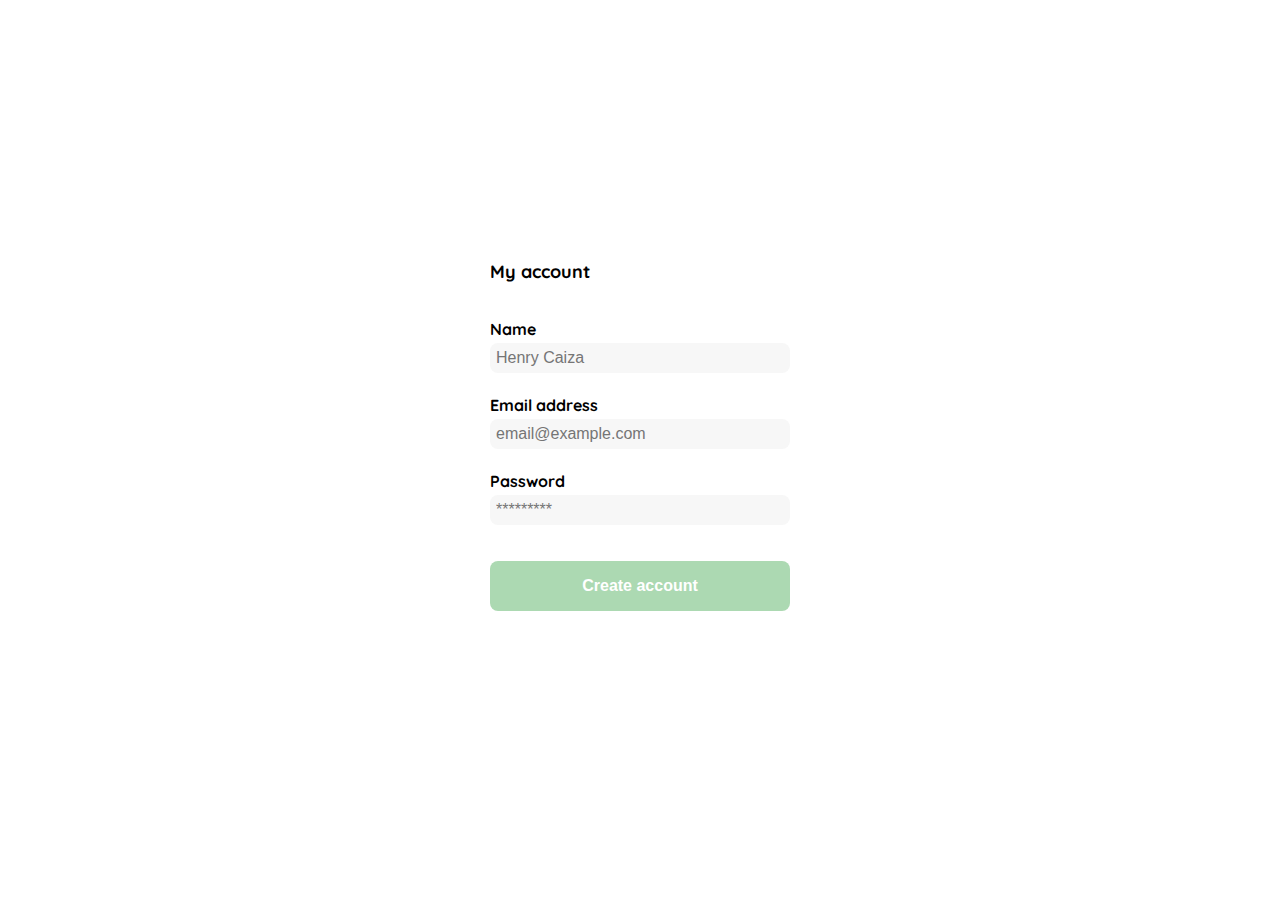
<file: create_account.html>
<!DOCTYPE html>
<html lang="en">

<head>
    <meta charset="UTF-8">
    <meta http-equiv="X-UA-Compatible" content="IE=edge">
    <meta name="viewport" content="width=device-width, initial-scale=1.0">
    <title>Shopify</title>
    <link rel="stylesheet" href="css/style.css">
    <link rel="preconnect" href="https://fonts.googleapis.com">
    <link rel="preconnect" href="https://fonts.gstatic.com" crossorigin>
    <link
        href="https://fonts.googleapis.com/css2?family=Comfortaa:wght@300;400&family=DM+Sans:wght@400;500;700&family=Quicksand:wght@300;500;700&display=swap"
        rel="stylesheet">
</head>

<body>
    <div class="login">
        <div class="form-container3">

            <h1 class="title2">My account</h1>
            <form class="form2" action="/">
                <div>
                    <label for="name">Name</label>
                    <input class="input input-name" type="text" id="name" placeholder="Henry Caiza">

                    <label for="email">Email address</label>
                    <input class="input input-email2" type="text" id="email" placeholder="email@example.com">

                    <label for="new-password">Password</label>
                    <input class="input input-password2" type="password" id="new-password" placeholder="*********">
                </div>


                <input class="primary-button login-button" type="submit" value="Create account">
            </form>
        </div>
    </div>

</body>

</html>
</file>
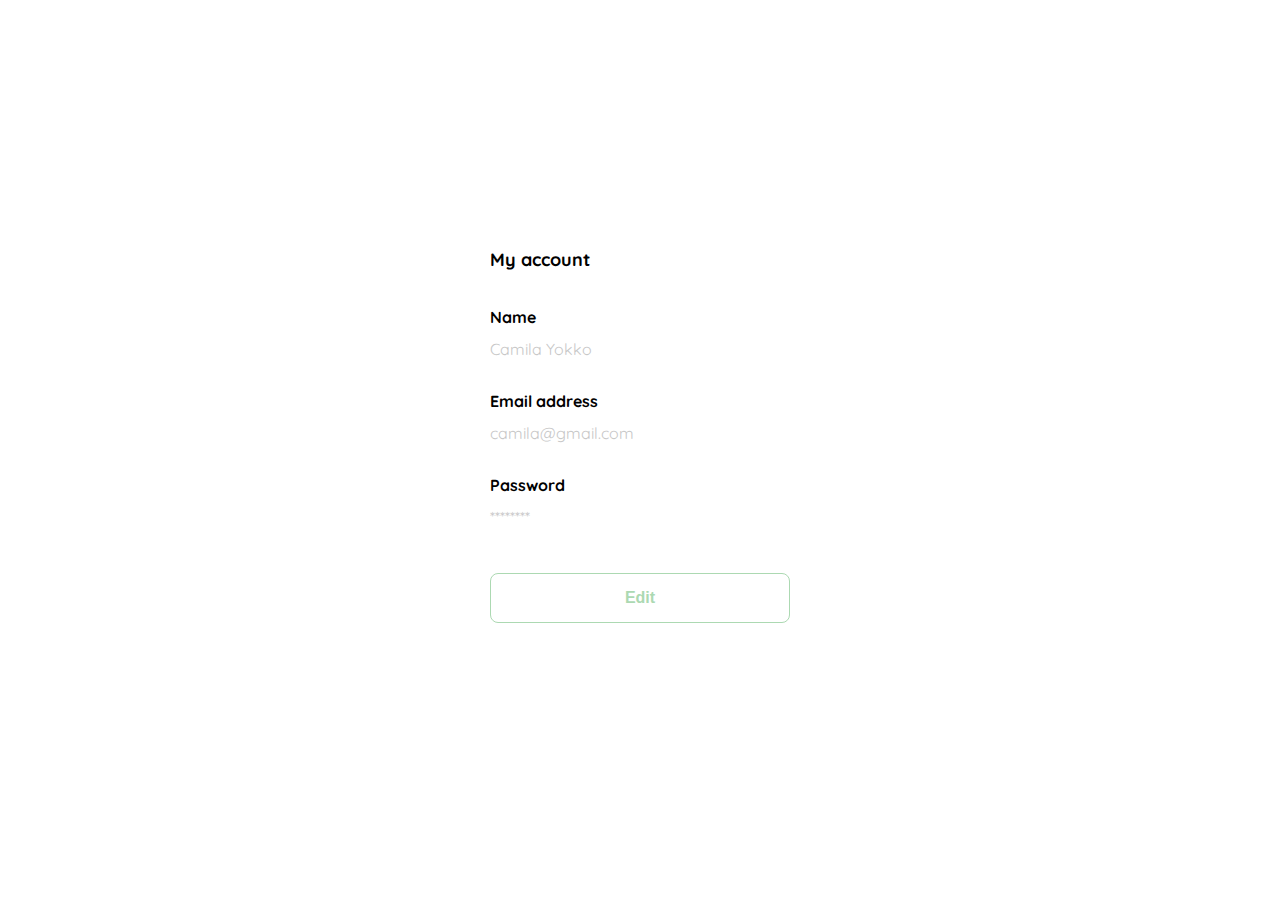
<file: edit_account.html>
<!DOCTYPE html>
<html lang="en">

<head>
    <meta charset="UTF-8">
    <meta http-equiv="X-UA-Compatible" content="IE=edge">
    <meta name="viewport" content="width=device-width, initial-scale=1.0">
    <title>Shopify</title>
    <link rel="stylesheet" href="css/style.css">
    <link rel="preconnect" href="https://fonts.googleapis.com">
    <link rel="preconnect" href="https://fonts.gstatic.com" crossorigin>
    <link
        href="https://fonts.googleapis.com/css2?family=Comfortaa:wght@300;400&family=DM+Sans:wght@400;500;700&family=Quicksand:wght@300;500;700&display=swap"
        rel="stylesheet">
</head>

<body>
    <div class="login">
        <div class="form-container3">

            <h1 class="title2">My account</h1>
            <form class="form2" action="/">
                <div>
                    <label for="name">Name</label>
                    <p class="value">Camila Yokko</p>

                    <label for="email">Email address</label>
                    <p class="value">camila@gmail.com</p>

                    <label for="new-password">Password</label>
                    <p class="value">********</p>
                </div>


                <input class="secondary-button login-button" type="submit" value="Edit">
            </form>
        </div>
    </div>

</body>

</html>
</file>
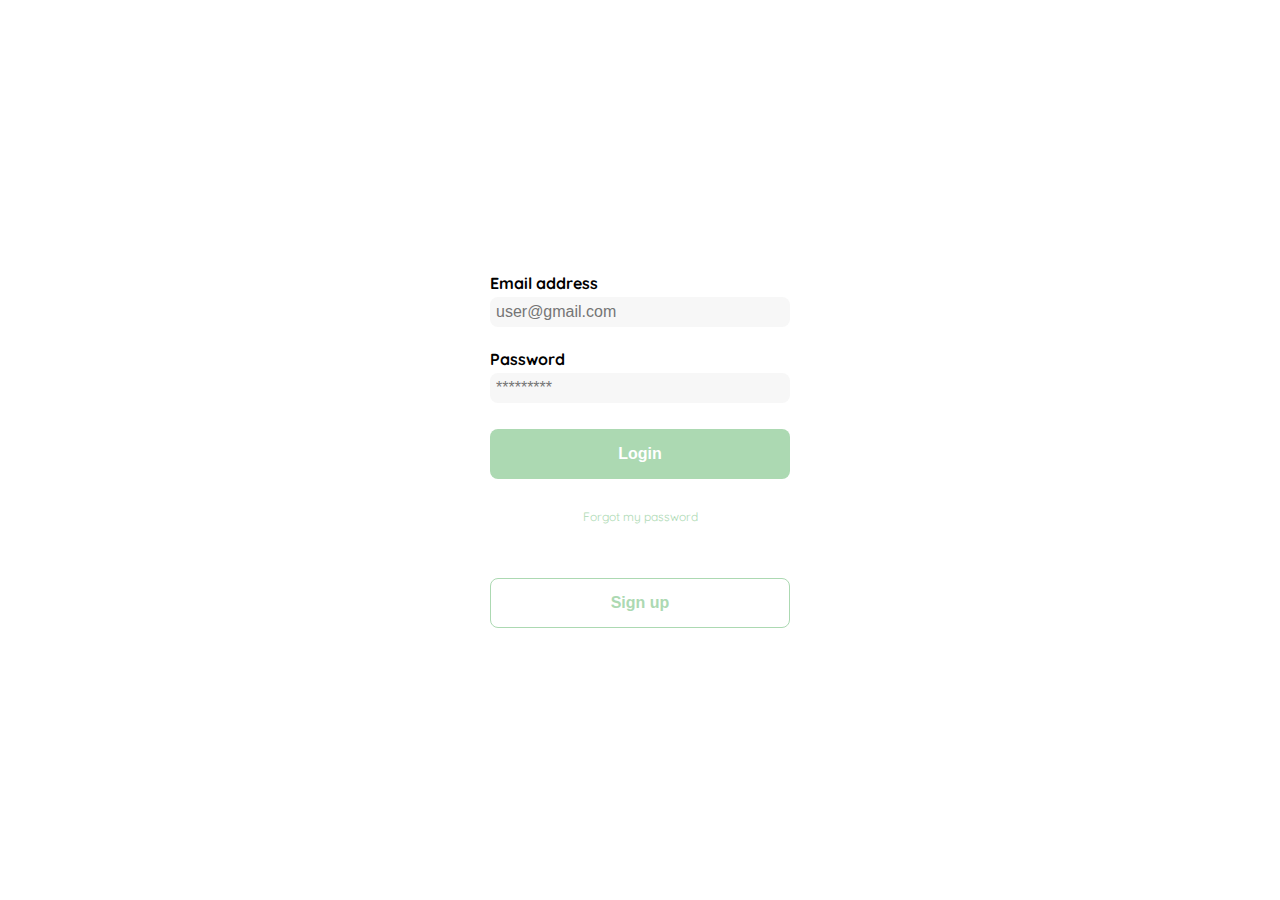
<file: login.html>
<!DOCTYPE html>
<html lang="en">

<head>
    <meta charset="UTF-8">
    <meta http-equiv="X-UA-Compatible" content="IE=edge">
    <meta name="viewport" content="width=device-width, initial-scale=1.0">
    <title>Shopify</title>
    <link rel="stylesheet" href="css/style.css">
    <link rel="preconnect" href="https://fonts.googleapis.com">
    <link rel="preconnect" href="https://fonts.gstatic.com" crossorigin>
    <link
        href="https://fonts.googleapis.com/css2?family=Comfortaa:wght@300;400&family=DM+Sans:wght@400;500;700&family=Quicksand:wght@300;500;700&display=swap"
        rel="stylesheet">
</head>

<body>
    <div class="login">
        <div class="form-container">
            <img class="logo" src="assets/logos/logo_yard_sale.svg" alt="">
            <form class="form" action="/">
                <label class="label" for="email">Email address</label>
                <input class="input input-email" type="text" id="email" placeholder="user@gmail.com">

                <label class="label" for="password">Password</label>
                <input class="input input-password" type="password" id="password" placeholder="*********">

                <input class="primary-button login-button" type="submit" value="Login">

                <a href="/">Forgot my password</a>
            </form>
            <button class="secondary-button signup-button">Sign up</button>
        </div>
    </div>

</body>

</html>
</file>
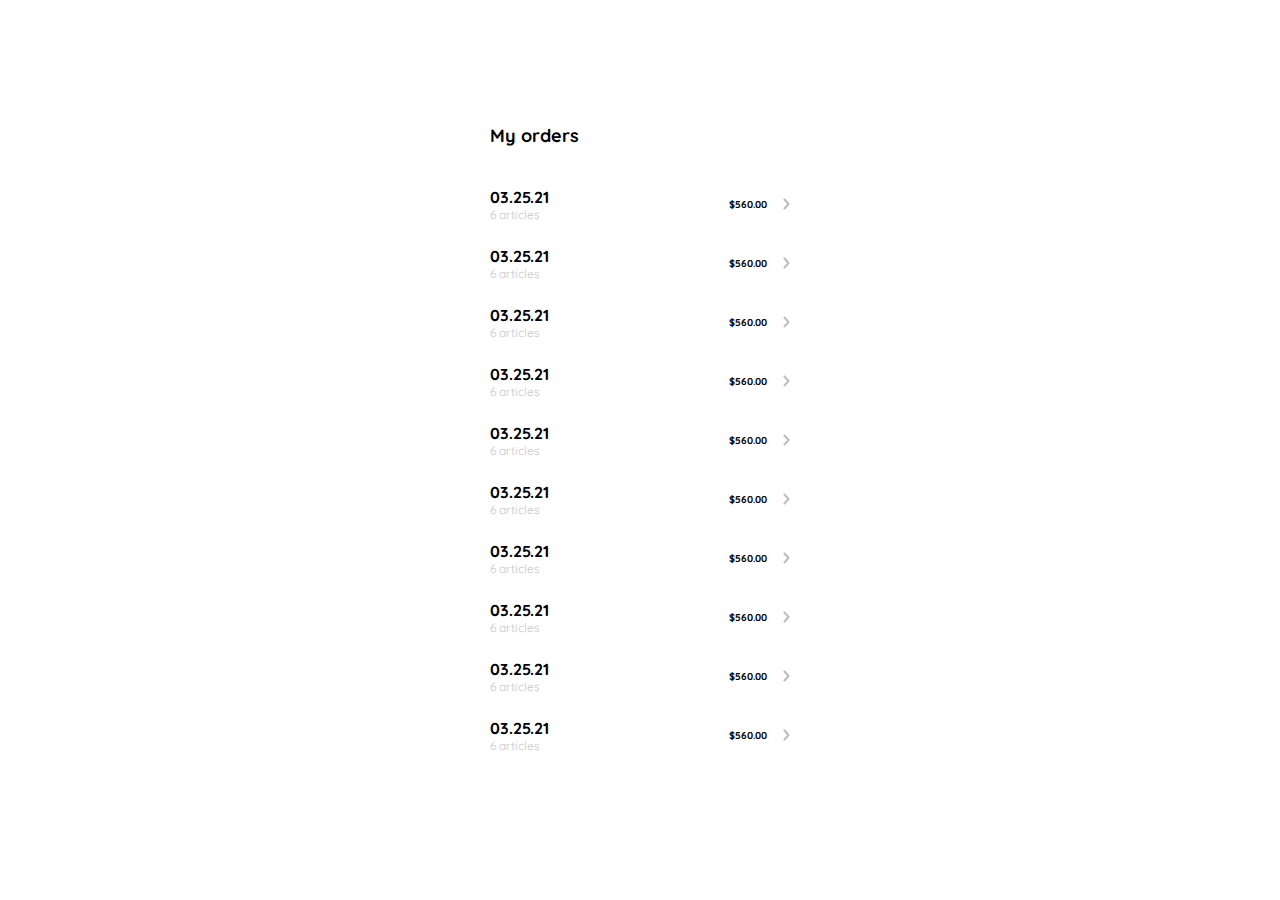
<file: my_orden.html>
<!DOCTYPE html>
<html lang="en">

<head>
    <meta charset="UTF-8">
    <meta http-equiv="X-UA-Compatible" content="IE=edge">
    <meta name="viewport" content="width=device-width, initial-scale=1.0">
    <title>Shopify</title>
    <link rel="stylesheet" href="css/style.css">
    <link rel="preconnect" href="https://fonts.googleapis.com">
    <link rel="preconnect" href="https://fonts.gstatic.com" crossorigin>
    <link
        href="https://fonts.googleapis.com/css2?family=Comfortaa:wght@300;400&family=DM+Sans:wght@400;500;700&family=Quicksand:wght@300;500;700&display=swap"
        rel="stylesheet">
</head>

<body>
    <div class="my-order">
        <div class="my-order-container">
            <h1 class="title-order">My orders</h1>
            <div class="my-order-content">
                <div class="order2">
                    <p>
                        <span>03.25.21</span>
                        <span>6 articles</span>
                    </p>
                    <p>$560.00</p>
                    <img src="assets/icons/flechita.svg" alt="arrow">
                </div>
                <div class="order2">
                    <p>
                        <span>03.25.21</span>
                        <span>6 articles</span>
                    </p>
                    <p>$560.00</p>
                    <img src="assets/icons/flechita.svg" alt="arrow">
                </div>
                <div class="order2">
                    <p>
                        <span>03.25.21</span>
                        <span>6 articles</span>
                    </p>
                    <p>$560.00</p>
                    <img src="assets/icons/flechita.svg" alt="arrow">
                </div>
                <div class="order2">
                    <p>
                        <span>03.25.21</span>
                        <span>6 articles</span>
                    </p>
                    <p>$560.00</p>
                    <img src="assets/icons/flechita.svg" alt="arrow">
                </div>
                <div class="order2">
                    <p>
                        <span>03.25.21</span>
                        <span>6 articles</span>
                    </p>
                    <p>$560.00</p>
                    <img src="assets/icons/flechita.svg" alt="arrow">
                </div>
                <div class="order2">
                    <p>
                        <span>03.25.21</span>
                        <span>6 articles</span>
                    </p>
                    <p>$560.00</p>
                    <img src="assets/icons/flechita.svg" alt="arrow">
                </div>
                <div class="order2">
                    <p>
                        <span>03.25.21</span>
                        <span>6 articles</span>
                    </p>
                    <p>$560.00</p>
                    <img src="assets/icons/flechita.svg" alt="arrow">
                </div>
                <div class="order2">
                    <p>
                        <span>03.25.21</span>
                        <span>6 articles</span>
                    </p>
                    <p>$560.00</p>
                    <img src="assets/icons/flechita.svg" alt="arrow">
                </div>
                <div class="order2">
                    <p>
                        <span>03.25.21</span>
                        <span>6 articles</span>
                    </p>
                    <p>$560.00</p>
                    <img src="assets/icons/flechita.svg" alt="arrow">
                </div>
                <div class="order2">
                    <p>
                        <span>03.25.21</span>
                        <span>6 articles</span>
                    </p>
                    <p>$560.00</p>
                    <img src="assets/icons/flechita.svg" alt="arrow">
                </div>
            </div>
        </div>
    </div>
</body>

</html>
</file>
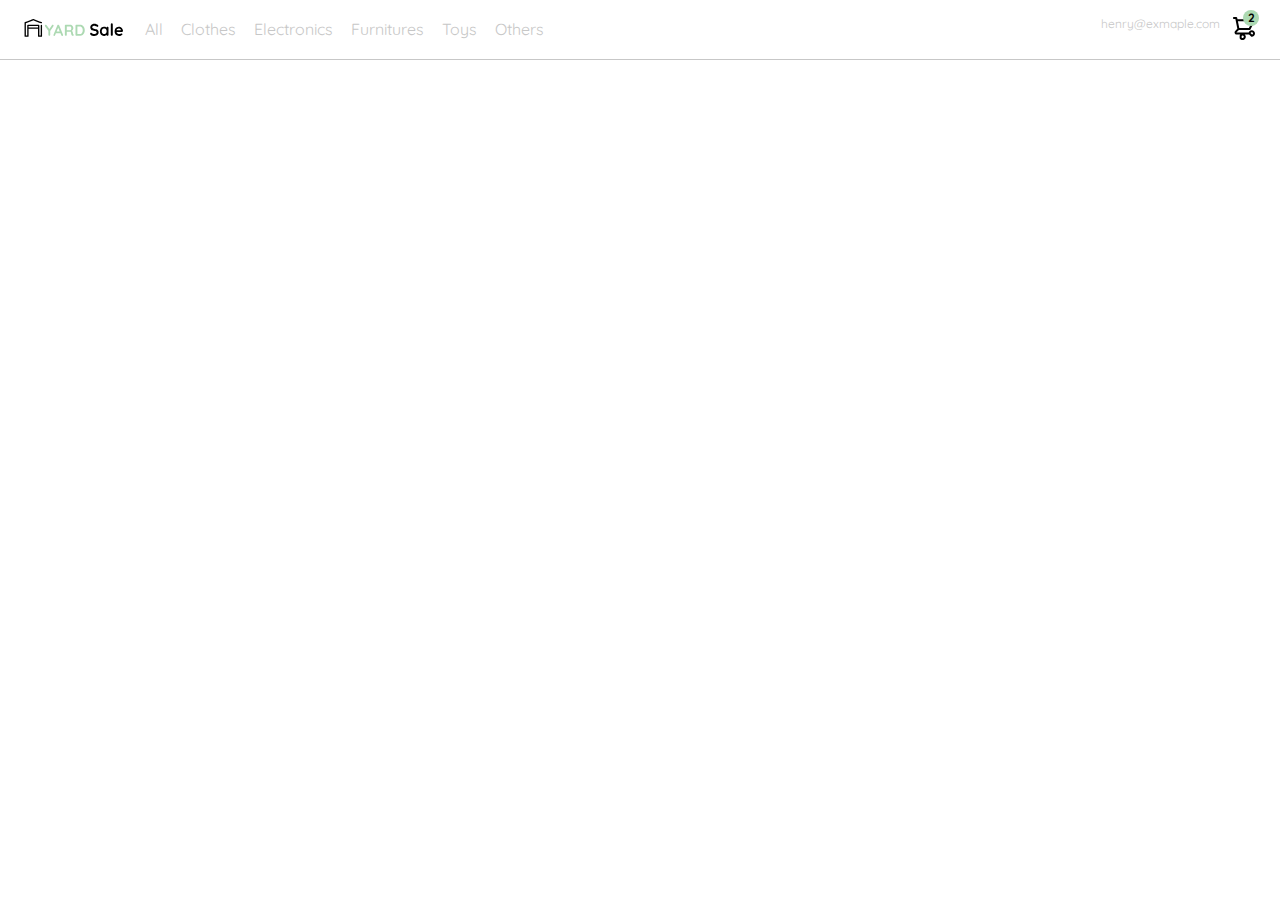
<file: navbar.html>
<!DOCTYPE html>
<html lang="en">

<head>
    <meta charset="UTF-8">
    <meta http-equiv="X-UA-Compatible" content="IE=edge">
    <meta name="viewport" content="width=device-width, initial-scale=1.0">
    <title>Shopify</title>
    <link rel="stylesheet" href="css/style.css">
    <link rel="preconnect" href="https://fonts.googleapis.com">
    <link rel="preconnect" href="https://fonts.gstatic.com" crossorigin>
    <link
        href="https://fonts.googleapis.com/css2?family=Comfortaa:wght@300;400&family=DM+Sans:wght@400;500;700&family=Quicksand:wght@300;500;700&display=swap"
        rel="stylesheet">
</head>

<body>
    <nav class="navbar">
        <img class="menu" src="assets/icons/icon_menu.svg" alt="">
        <div class="navbar-left">
            <img class="logo3" src="assets/logos/logo_yard_sale.svg" alt="">
            <ul>
                <li>
                    <a href="/">All</a>
                </li>
                <li>
                    <a href="/">Clothes</a>
                </li>
                <li>
                    <a href="/">Electronics</a>
                </li>
                <li>
                    <a href="/">Furnitures</a>
                </li>
                <li>
                    <a href="/">Toys</a>
                </li>
                <li>
                    <a href="/">Others</a>
                </li>
            </ul>
        </div>
        <div class="navbar-right">
            <ul>
                <li class="navbar-email">henry@exmaple.com</li>
                <li class="navbar-shopping-cart">
                    <img src="assets/icons/icon_shopping_cart.svg" alt="shopping cart">
                    <div>2</div>
                </li>
            </ul>

        </div>
    </nav>
</body>

</html>
</file>
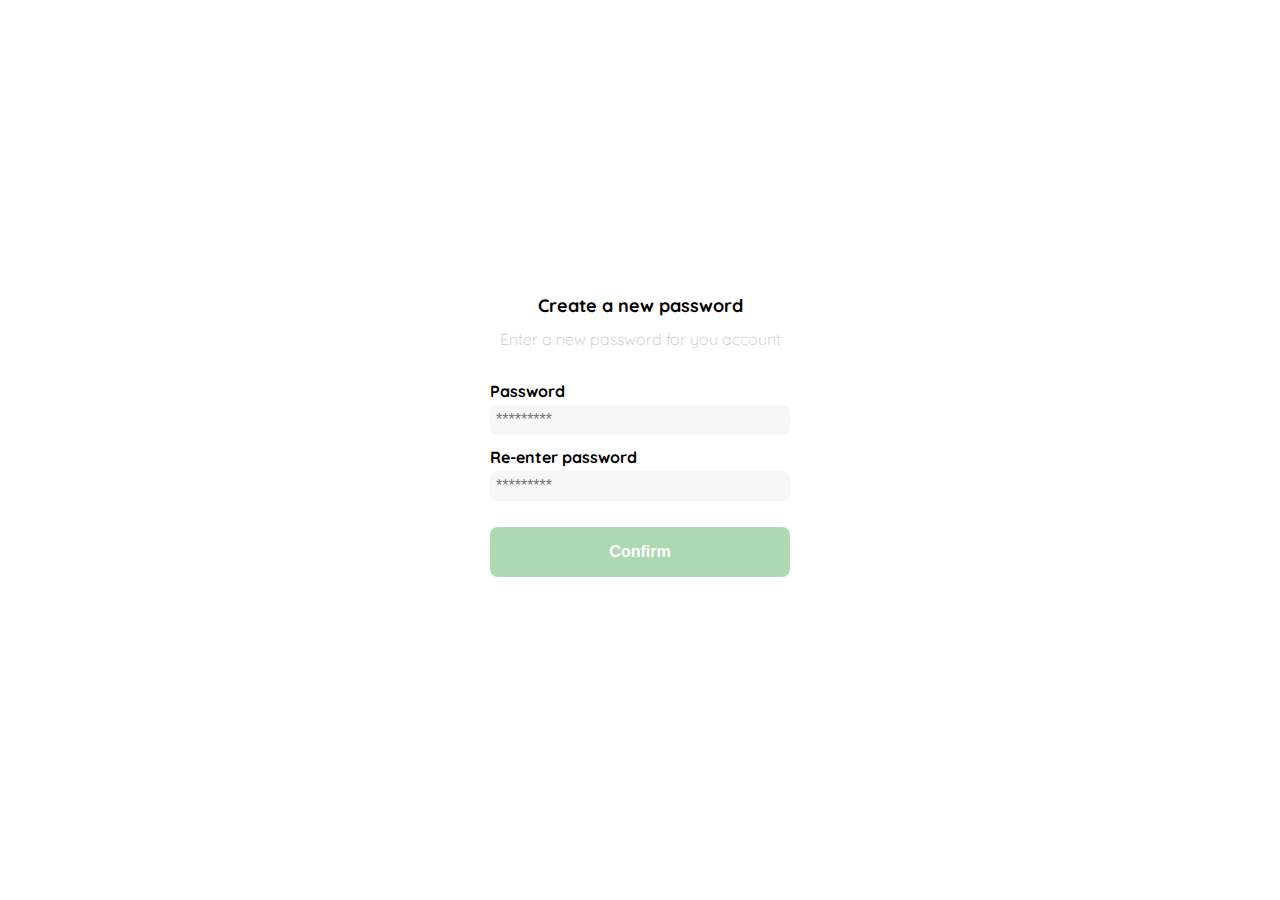
<file: new_password.html>
<!DOCTYPE html>
<html lang="en">

<head>
    <meta charset="UTF-8">
    <meta http-equiv="X-UA-Compatible" content="IE=edge">
    <meta name="viewport" content="width=device-width, initial-scale=1.0">
    <title>Shopify</title>
    <link rel="stylesheet" href="css/style.css">
    <link rel="preconnect" href="https://fonts.googleapis.com">
    <link rel="preconnect" href="https://fonts.gstatic.com" crossorigin>
    <link
        href="https://fonts.googleapis.com/css2?family=Comfortaa:wght@300;400&family=DM+Sans:wght@400;500;700&family=Quicksand:wght@300;500;700&display=swap"
        rel="stylesheet">
</head>

<body>
    <div class="login">
        <div class="form-container">
            <img class="logo" src="assets/logos/logo_yard_sale.svg" alt="">
            <h1 class="title">Create a new password</h1>
            <p class="subtitle">Enter a new password for you account</p>
            <form class="form" action="/">
                <label for="password">Password</label>
                <input class="input input-password" type="password" id="password" placeholder="*********">

                <label for="new-password">Re-enter password</label>
                <input class="input input-password" type="password" id="new-password" placeholder="*********">

                <input class="primary-button login-button" type="submit" value="Confirm">
            </form>
        </div>
    </div>

</body>

</html>
</file>
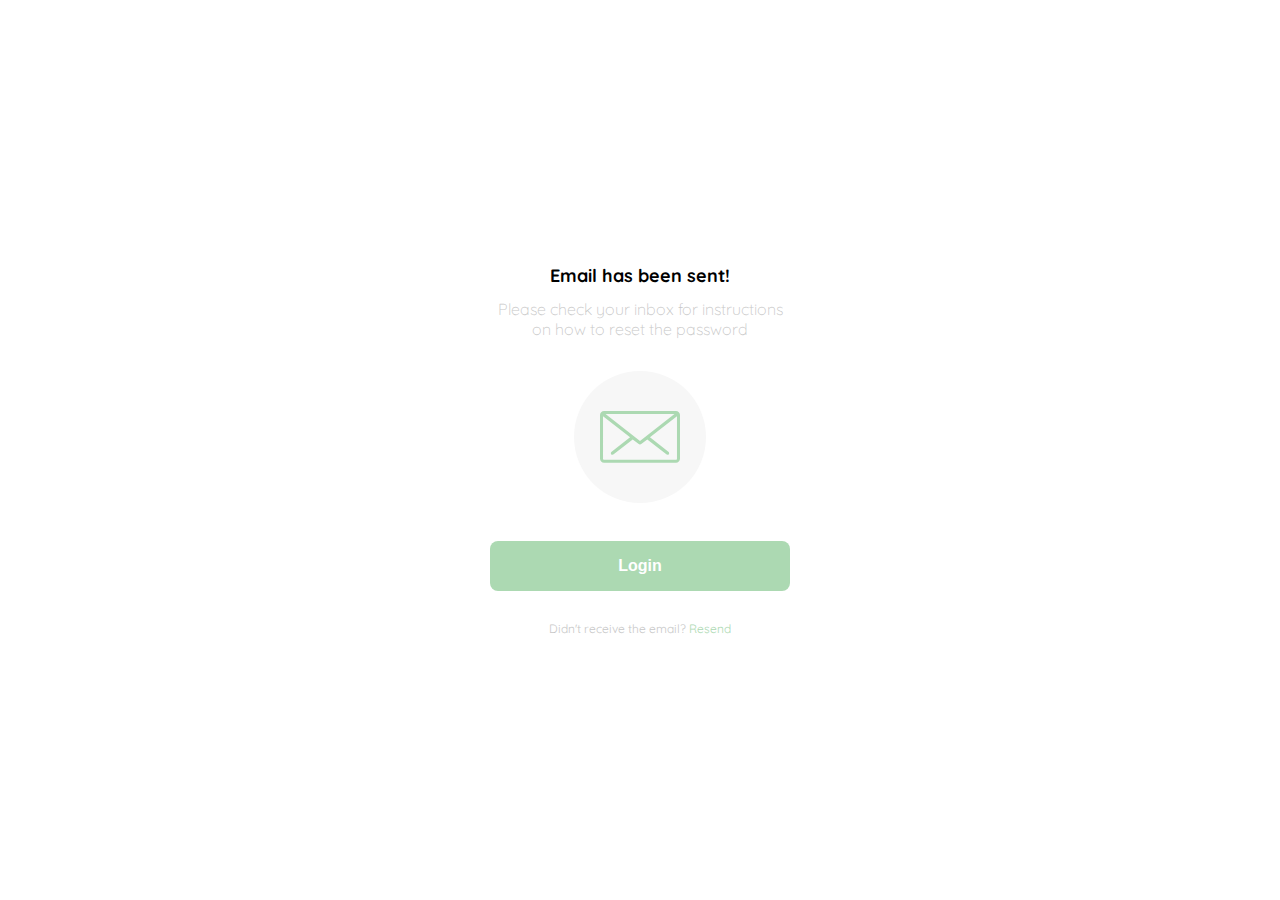
<file: password_recovery2.html>
<!DOCTYPE html>
<html lang="en">

<head>
    <meta charset="UTF-8">
    <meta http-equiv="X-UA-Compatible" content="IE=edge">
    <meta name="viewport" content="width=device-width, initial-scale=1.0">
    <title>Shopify</title>
    <link rel="stylesheet" href="css/style.css">
    <link rel="preconnect" href="https://fonts.googleapis.com">
    <link rel="preconnect" href="https://fonts.gstatic.com" crossorigin>
    <link
        href="https://fonts.googleapis.com/css2?family=Comfortaa:wght@300;400&family=DM+Sans:wght@400;500;700&family=Quicksand:wght@300;500;700&display=swap"
        rel="stylesheet">
</head>

<body>
    <div class="login">
        <div class="form-container-2">
            <img class="logo" src="assets/logos/logo_yard_sale.svg" alt="">
            <h1 class="title">Email has been sent!</h1>
            <p class="subtitle">Please check your inbox for instructions on how to reset the password</p>
            <div class="email-image">
                <img src="./assets/icons/email.svg" alt="">
            </div>

            <button class="primary-button login-button">Login</button>
            <p class="resend">
                <span>Didn't receive the email?</span>
                <a href="/">Resend</a>
            </p>
        </div>
    </div>

</body>

</html>
</file>
<file: css/style.css>
:root {
    --very-light-pink: #C7C7C7;
    --text-input-field: #F7F7F7;
    --hospital-green: #ACD9B2;
    --dark: #232830;
    --white: #FFFFFF;
    --black: #000000;

    --sm: 1.2rem;
    --md: 1.6rem;
    --lg: 1.8rem;
}

* {
    box-sizing: border-box;
    margin: 0;
    padding: 0;
}

html {
    font-size: 62.5%;
}

body {
    font-family: 'Quicksand', sans-serif;
}

.cards-container {
    display: grid;
    grid-template-columns: repeat(auto-fill, 240px);
    gap: 25px;
    place-content: center;
}

.product-card img {
    width: 240px;
    height: 240px;
    border-radius: 20px;
    object-fit: cover;
}

.product-card figure img {
    width: 35px;
    height: 35px;
}

.product-info {
    display: flex;
    justify-content: space-between;
    align-items: center;
    margin-top: 8px;
}

.product-info div p:nth-child(1) {
    font-weight: bold;
    font-size: var(--md);
    margin-top: 0;
    margin-bottom: 4px;
}

.product-info div p:nth-child(2) {
    font-size: var(--sm);
    margin-top: 0;
    margin-bottom: 0;
    color: var(--very-light-pink);
}

.login {
    width: 100%;
    height: 100vh;
    display: grid;
    place-items: center;
}

.form-container {
    display: grid;
    grid-template-rows: auto 1fr auto;
    width: 300px;
}

.form-container-2 {
    display: grid;
    grid-template-rows: auto 1fr auto;
    width: 300px;
    justify-items: center;
}

.form-container3 {
    display: grid;
    grid-template-rows: auto 1fr auto;
    width: 300px;
}

.logo {
    width: 150px;
    margin-bottom: 48px;
    justify-self: center;
    display: none;
}

.logo-2 {
    width: 150px;
    margin-bottom: 48px;
    margin-top: 50px;
    justify-self: center;
    display: none;
}

.title {
    font-size: var(--lg);
    margin-bottom: 12px;
    text-align: center;
}

.title2 {
    font-size: var(--lg);
    margin-bottom: 36px;
    text-align: start;
}

.subtitle {
    color: var(--very-light-pink);
    font-size: var(--md);
    font-weight: 300;
    margin-top: 0;
    margin-bottom: 32px;
    text-align: center;
}

.form {
    display: flex;
    flex-direction: column;
}

.form2 {
    display: flex;
    flex-direction: column;
}

.form2 div {
    display: flex;
    flex-direction: column;
}

.form a,
.form2 a {
    color: var(--hospital-green);
    font-size: var(--sm);
    text-align: center;
    text-decoration: none;
    margin-bottom: 54px;
}

label {
    font-size: var(--md);
    font-weight: bold;
    margin-bottom: 4px;
}

.input {
    background-color: var(--text-input-field);
    border: none;
    border-radius: 8px;
    height: 30px;
    font-size: var(--md);
    padding: 6px;
    margin-bottom: 12px;
}

.input-email {
    margin-bottom: 22px;
}

.input-name,
.input-email2,
.input-password2 {
    margin-bottom: 22px;
}

.primary-button {
    background-color: var(--hospital-green);
    border-radius: 8px;
    border: none;
    color: var(--white);
    width: 100%;
    cursor: pointer;
    font-size: var(--md);
    font-weight: bold;
    height: 50px;

}

.secondary-button {
    background-color: var(--white);
    border-radius: 8px;
    border: 1px solid var(--hospital-green);
    color: var(--hospital-green);
    width: 100%;
    cursor: pointer;
    font-size: var(--md);
    font-weight: bold;
    height: 50px;

}

.login-button {
    margin-top: 14px;
    margin-bottom: 30px;
}

.email-image {
    width: 132px;
    height: 132px;
    border-radius: 50%;
    background-color: var(--text-input-field);
    display: flex;
    justify-content: center;
    align-items: center;
    margin-bottom: 24px;
}

.email-image img {
    width: 80px;
}

.resend {
    font-size: var(--sm);
}

.resend span {
    color: var(--very-light-pink)
}

.resend a {
    color: var(--hospital-green);
    text-decoration: none;
}

.value {
    color: var(--very-light-pink);
    font-size: var(--md);
    margin: 8px 0 32px 0;
}

.my-order {
    width: 100%;
    height: 100vh;
    display: grid;
    place-items: center;
}

.order {
    display: grid;
    grid-template-columns: auto 1fr;
    gap: 16px;
    align-items: center;
    background-color: var(--text-input-field);
    margin-bottom: 24px;
    border-radius: 8px;
    padding: 12px 24px;
}

.order2 {
    display: grid;
    grid-template-columns: auto 1fr auto;
    gap: 16px;
    align-items: center;
    margin-bottom: 24px;
}

.order p:nth-child(1),
.order2 p:nth-child(1) {
    display: flex;
    flex-direction: column;
}

.order p:nth-child(2),
.order2 p:nth-child(2) {
    text-align: end;
    font-weight: bold;
}

.order p span:nth-child(1),
.order2 p span:nth-child(1) {
    font-size: var(--md);
    font-weight: bold;
}

.order p span:nth-child(2),
.order2 p span:nth-child(2) {
    font-size: var(--sm);
    color: var(--very-light-pink);
}

.title-order {
    font-size: var(--lg);
    margin-bottom: 40px;
}

.my-order-container {
    display: grid;
    grid-template-rows: auto 1fr auto;
    width: 300px;
}

.my-order-content {
    display: flex;
    flex-direction: column;
}

.shopping-cart {
    display: grid;
    grid-template-columns: auto 1fr auto auto;
    gap: 16px;
    align-items: center;
    margin-bottom: 24px;
    font-size: var(--md);
}

.shopping-cart figure img {
    width: 70px;
    height: 70px;
    border-radius: 20px;
    object-fit: cover;
}

.shopping-cart p:nth-child(2) {
    color: var(--very-light-pink);
}

.shopping-cart p:nth-child(3) {
    font-size: var(--md);
    font-weight: bold;
}

.menu {
    display: none;
}

.logo3 {
    width: 100px;
}

.navbar-left ul,
.navbar-right ul {
    list-style: none;
    /* margin-top: 24px; */
    display: flex;

}

.navbar-left {
    display: flex;
}

.navbar-left ul {
    margin-left: 12px;
}

.navbar-left ul li a,
.navbar-right ul li a {
    text-decoration: none;
    color: var(--very-light-pink);
    font-size: var(--md);
    border: 1px solid var(--white);
    padding: 8px;
    border-radius: 8px;
}

.navbar-left ul li a:hover,
.navbar-right ul li a:hover {
    border: 1px solid var(--hospital-green);
    color: var(--hospital-green);
}

.navbar {
    display: flex;
    width: 100%;
    padding: 0 24px;
    justify-content: space-between;
    align-items: center;
    height: 60px;
    border-bottom: 1px solid var(--very-light-pink);
}

.navbar-email {
    color: var(--very-light-pink);
    font-size: var(--sm);
    margin-right: 12px;
}

.navbar-shopping-cart {
    position: relative;
}

.navbar-shopping-cart div {
    width: 16px;
    height: 16px;
    background-color: var(--hospital-green);
    border-radius: 50%;
    font-size: var(--sm);
    font-weight: bold;
    position: absolute;
    top: -6px;
    right: -3px;
    display: flex;
    justify-content: center;
    align-items: center;

}

.add-to-cart-button {
    display: flex;
    align-items: center;
    justify-content: center;
}

.product-detail {
    width: 360px;
    padding: 24px;
    position: absolute;
    right: 0;
}

.product-detail2 {
    width: 360px;
    padding: 24px;
    position: absolute;
    right: 0;
}

.product-detail>img:nth-child(2) {
    width: 100%;
    /* height: 360px; */
    height: 310px;
    object-fit: cover;
    border-radius: 0 0 20px 20px;
    ;
}

.product-detail-close {
    background: var(--white);
    width: 14px;
    height: 14px;
    position: absolute;
    top: 12px;
    left: 12px;
    z-index: 2;
    padding: 12px;
    border-radius: 50%;
}

.product-detail-close:hover {
    cursor: pointer;

}

.product-info2 {
    margin: 24px 24px 0 24px;
}

.product-info2 p:nth-child(1) {
    font-weight: bold;
    font-size: var(--md);
    margin-bottom: 4px;
}

.product-info2 p:nth-child(2) {
    color: var(--very-light-pink);
    font-weight: bold;
    font-size: var(--md);
    margin-bottom: 12px;
}

.product-info2 p:nth-child(3) {
    color: var(--very-light-pink);
    font-weight: bold;
    font-size: var(--sm);
    margin-bottom: 36px;
}

.title-product2 {
    font-size: var(--lg);
    font-weight: bold;
}

.container-title {
    display: flex;
}

.container-title img {
    transform: rotate(180deg);
    margin-right: 12px;
}

@media (max-width: 640px) {
    .logo {
        display: block;
    }

    .form-container3 {
        height: 100%;
    }

    .form2 {
        height: 100%;
        justify-content: space-between;
    }

    .secondary-button {

        width: 300px;
        position: absolute;
        bottom: 0;
        margin-bottom: 24px;

    }

    .cards-container {
        grid-template-columns: repeat(auto-fill, 140px);
    }

    .product-card {
        width: 140px;
    }

    .product-card img {
        width: 140px;
        height: 140px;
    }

    .menu {
        display: block;
    }

    .navbar-left ul {
        display: none;
    }

    .navbar-email {
        display: none;
    }

    .product-detail {
        width: 100%;
    }
}
</file>
